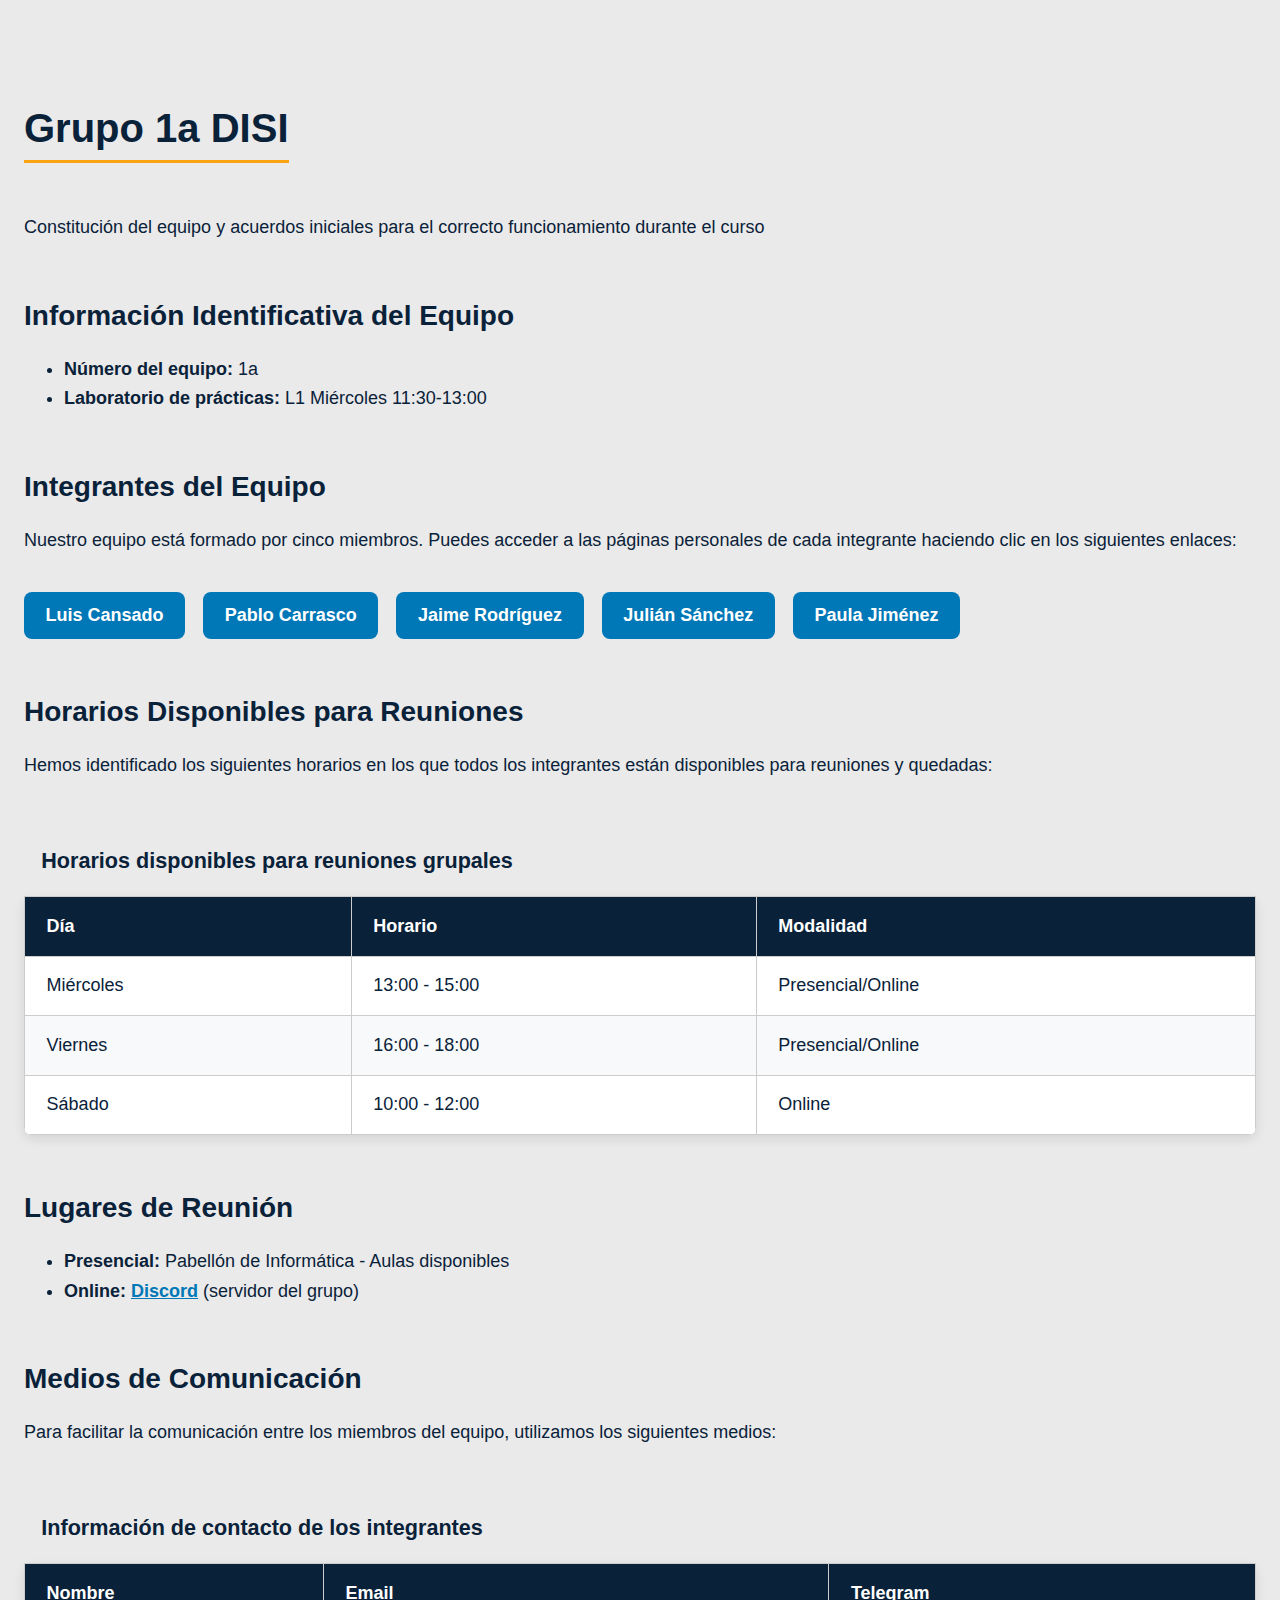
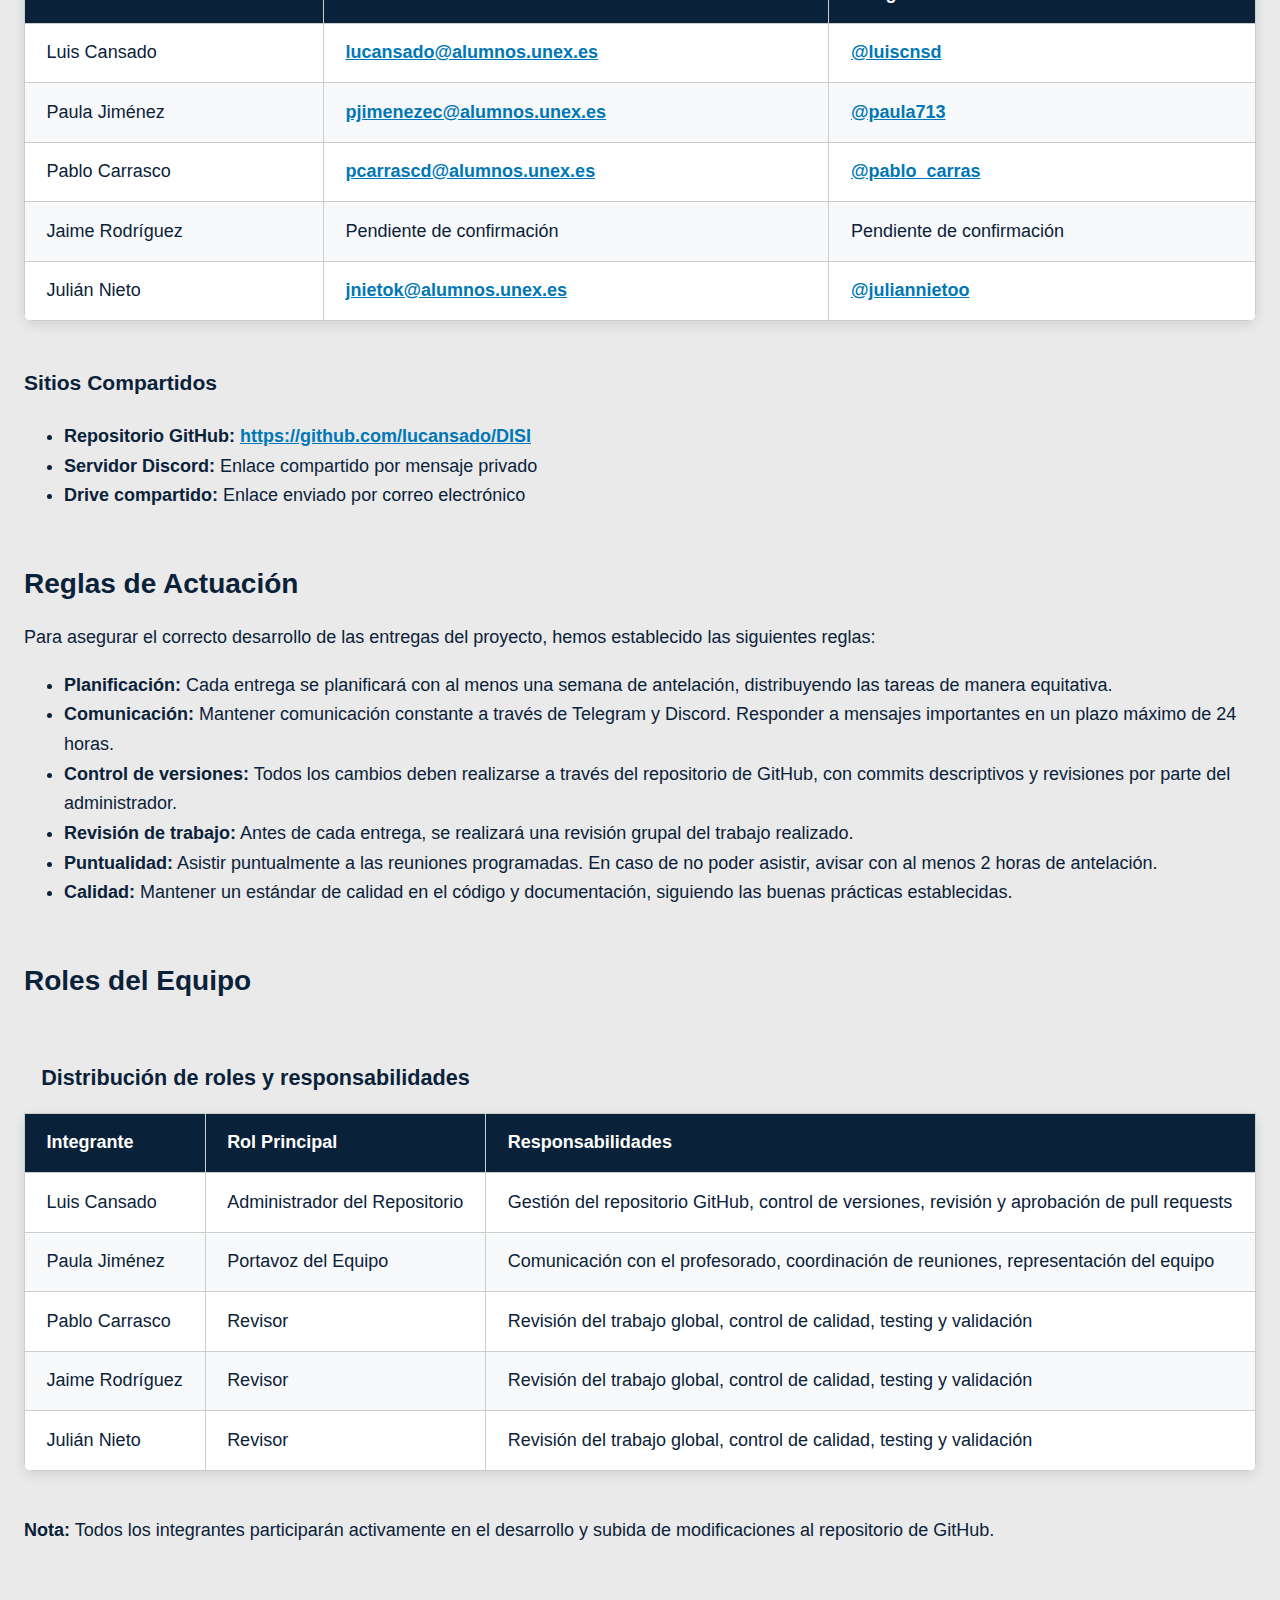
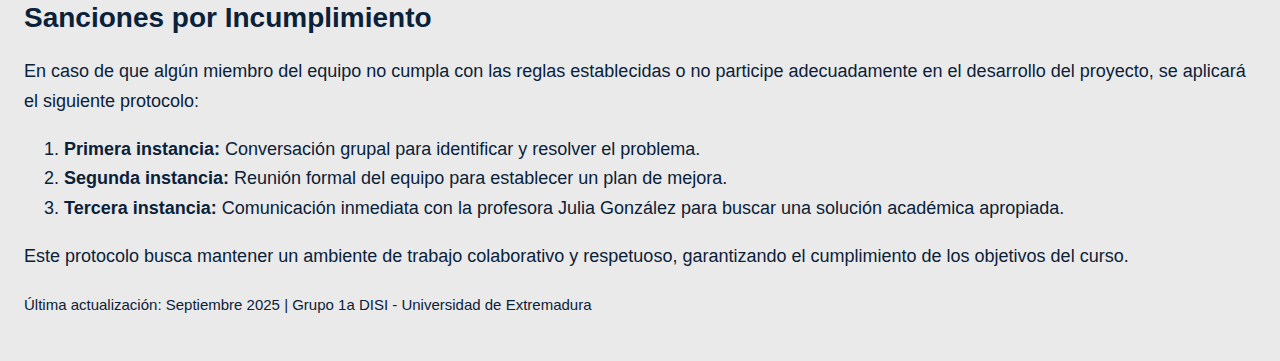
<file: index.html>
<!DOCTYPE html>
<html lang="es">
<head>
  <meta charset="UTF-8">
  <title>Grupo 1a DISI - Constitución del Equipo</title>
  <link rel="stylesheet" href="style.css">
</head>
<body>
  <header>
    <h1>Grupo 1a DISI</h1>
    <p>Constitución del equipo y acuerdos iniciales para el correcto funcionamiento durante el curso</p>
  </header>

  <main>
    <section>
      <h2>Información Identificativa del Equipo</h2>
      <ul>
        <li><strong>Número del equipo:</strong> 1a</li>
        <li><strong>Laboratorio de prácticas:</strong> L1 Miércoles 11:30-13:00</li>
      </ul>
    </section>

    <section>
      <h2>Integrantes del Equipo</h2>
      <p>Nuestro equipo está formado por cinco miembros. Puedes acceder a las páginas personales de cada integrante haciendo clic en los siguientes enlaces:</p>
      <nav aria-label="Enlaces a páginas de integrantes">
        <ul>
          <li><a href="luis.html" class="luis">Luis Cansado</a></li>
          <li><a href="pablo.html" class="pablo">Pablo Carrasco</a></li>
          <li><a href="jaime.html" class="jaime">Jaime Rodríguez</a></li>
          <li><a href="julian.html" class="julian">Julián Sánchez</a></li>
          <li><a href="paula.html" class="paula">Paula Jiménez</a></li>
        </ul>
      </nav>
    </section>

    <section>
      <h2>Horarios Disponibles para Reuniones</h2>
      <p>Hemos identificado los siguientes horarios en los que todos los integrantes están disponibles para reuniones y quedadas:</p>
      <table>
        <caption>Horarios disponibles para reuniones grupales</caption>
        <thead>
          <tr>
            <th scope="col">Día</th>
            <th scope="col">Horario</th>
            <th scope="col">Modalidad</th>
          </tr>
        </thead>
        <tbody>
          <tr>
            <td>Miércoles</td>
            <td>13:00 - 15:00</td>
            <td>Presencial/Online</td>
          </tr>
          <tr>
            <td>Viernes</td>
            <td>16:00 - 18:00</td>
            <td>Presencial/Online</td>
          </tr>
          <tr>
            <td>Sábado</td>
            <td>10:00 - 12:00</td>
            <td>Online</td>
          </tr>
        </tbody>
      </table>
    </section>

    <section>
      <h2>Lugares de Reunión</h2>
      <ul>
        <li><strong>Presencial:</strong> Pabellón de Informática - Aulas disponibles</li>
        <li><strong>Online:</strong> <a href="https://discord.com" target="_blank" rel="noopener noreferrer">Discord</a> (servidor del grupo)</li>
      </ul>
    </section>

    <section>
      <h2>Medios de Comunicación</h2>
      <p>Para facilitar la comunicación entre los miembros del equipo, utilizamos los siguientes medios:</p>
      <table>
        <caption>Información de contacto de los integrantes</caption>
        <thead>
          <tr>
            <th scope="col">Nombre</th>
            <th scope="col">Email</th>
            <th scope="col">Telegram</th>
          </tr>
        </thead>
        <tbody>
          <tr>
            <td>Luis Cansado</td>
            <td><a href="mailto:lucansado@alumnos.unex.es">lucansado@alumnos.unex.es</a></td>
            <td><a href="https://t.me/luiscnsd" target="_blank" rel="noopener noreferrer">@luiscnsd</a></td>
          </tr>
          <tr>
            <td>Paula Jiménez</td>
            <td><a href="mailto:pjimenezec@alumnos.unex.es">pjimenezec@alumnos.unex.es</a></td>
            <td><a href="https://t.me/paula713" target="_blank" rel="noopener noreferrer">@paula713</a></td>
          </tr>
          <tr>
            <td>Pablo Carrasco</td>
            <td><a href="mailto:pcarrascd@alumnos.unex.es">pcarrascd@alumnos.unex.es</a></td>
            <td><a href="https://t.me/pablo_carras" target="_blank" rel="noopener noreferrer">@pablo_carras</a></td>
          </tr>
          <tr>
            <td>Jaime Rodríguez</td>
            <td>Pendiente de confirmación</td>
            <td>Pendiente de confirmación</td>
          </tr>
          <tr>
            <td>Julián Nieto</td>
            <td><a href="mailto:jnietok@alumnos.unex.es">jnietok@alumnos.unex.es</a></td>
            <td><a href="https://t.me/juliannietoo" target="_blank" rel="noopener noreferrer">@juliannietoo</a></td>
          </tr>
        </tbody>
      </table>
      
      <h3>Sitios Compartidos</h3>
      <ul>
        <li><strong>Repositorio GitHub:</strong> <a href="https://github.com/lucansado/DISI" target="_blank" rel="noopener noreferrer">https://github.com/lucansado/DISI</a></li>
        <li><strong>Servidor Discord:</strong> Enlace compartido por mensaje privado</li>
        <li><strong>Drive compartido:</strong> Enlace enviado por correo electrónico</li>
      </ul>
    </section>

    <section>
      <h2>Reglas de Actuación</h2>
      <p>Para asegurar el correcto desarrollo de las entregas del proyecto, hemos establecido las siguientes reglas:</p>
      <ul>
        <li><strong>Planificación:</strong> Cada entrega se planificará con al menos una semana de antelación, distribuyendo las tareas de manera equitativa.</li>
        <li><strong>Comunicación:</strong> Mantener comunicación constante a través de Telegram y Discord. Responder a mensajes importantes en un plazo máximo de 24 horas.</li>
        <li><strong>Control de versiones:</strong> Todos los cambios deben realizarse a través del repositorio de GitHub, con commits descriptivos y revisiones por parte del administrador.</li>
        <li><strong>Revisión de trabajo:</strong> Antes de cada entrega, se realizará una revisión grupal del trabajo realizado.</li>
        <li><strong>Puntualidad:</strong> Asistir puntualmente a las reuniones programadas. En caso de no poder asistir, avisar con al menos 2 horas de antelación.</li>
        <li><strong>Calidad:</strong> Mantener un estándar de calidad en el código y documentación, siguiendo las buenas prácticas establecidas.</li>
      </ul>
    </section>

    <section>
      <h2>Roles del Equipo</h2>
      <table>
        <caption>Distribución de roles y responsabilidades</caption>
        <thead>
          <tr>
            <th scope="col">Integrante</th>
            <th scope="col">Rol Principal</th>
            <th scope="col">Responsabilidades</th>
          </tr>
        </thead>
        <tbody>
          <tr>
            <td>Luis Cansado</td>
            <td>Administrador del Repositorio</td>
            <td>Gestión del repositorio GitHub, control de versiones, revisión y aprobación de pull requests</td>
          </tr>
          <tr>
            <td>Paula Jiménez</td>
            <td>Portavoz del Equipo</td>
            <td>Comunicación con el profesorado, coordinación de reuniones, representación del equipo</td>
          </tr>
          <tr>
            <td>Pablo Carrasco</td>
            <td>Revisor</td>
            <td>Revisión del trabajo global, control de calidad, testing y validación</td>
          </tr>
          <tr>
            <td>Jaime Rodríguez</td>
            <td>Revisor</td>
            <td>Revisión del trabajo global, control de calidad, testing y validación</td>
          </tr>
          <tr>
            <td>Julián Nieto</td>
            <td>Revisor</td>
            <td>Revisión del trabajo global, control de calidad, testing y validación</td>
          </tr>
        </tbody>
      </table>
      <p><strong>Nota:</strong> Todos los integrantes participarán activamente en el desarrollo y subida de modificaciones al repositorio de GitHub.</p>
    </section>

    <section>
      <h2>Sanciones por Incumplimiento</h2>
      <p>En caso de que algún miembro del equipo no cumpla con las reglas establecidas o no participe adecuadamente en el desarrollo del proyecto, se aplicará el siguiente protocolo:</p>
      <ol>
        <li><strong>Primera instancia:</strong> Conversación grupal para identificar y resolver el problema.</li>
        <li><strong>Segunda instancia:</strong> Reunión formal del equipo para establecer un plan de mejora.</li>
        <li><strong>Tercera instancia:</strong> Comunicación inmediata con la profesora Julia González para buscar una solución académica apropiada.</li>
      </ol>
      <p>Este protocolo busca mantener un ambiente de trabajo colaborativo y respetuoso, garantizando el cumplimiento de los objetivos del curso.</p>
    </section>
  </main>

  <footer>
    <p><small>Última actualización: Septiembre 2025 | Grupo 1a DISI - Universidad de Extremadura</small></p>
  </footer>
</body>
</html>
</file>
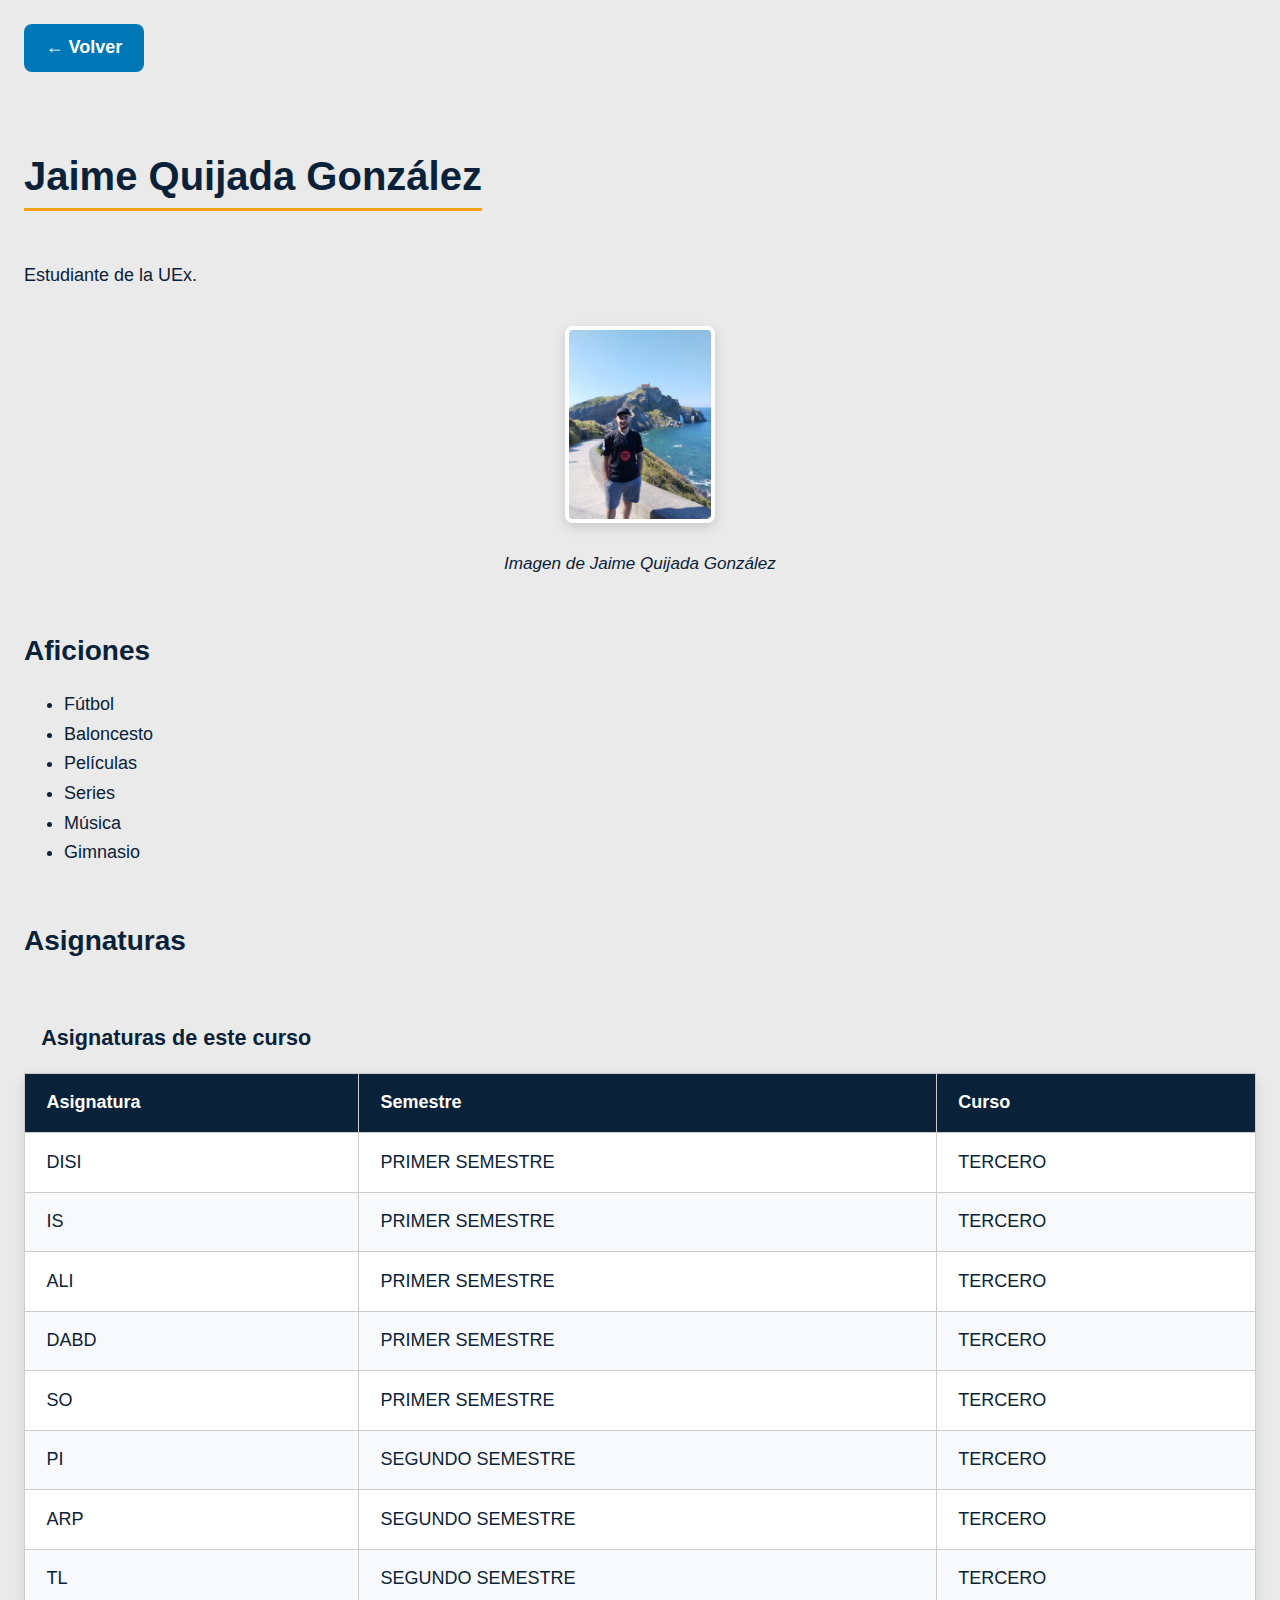
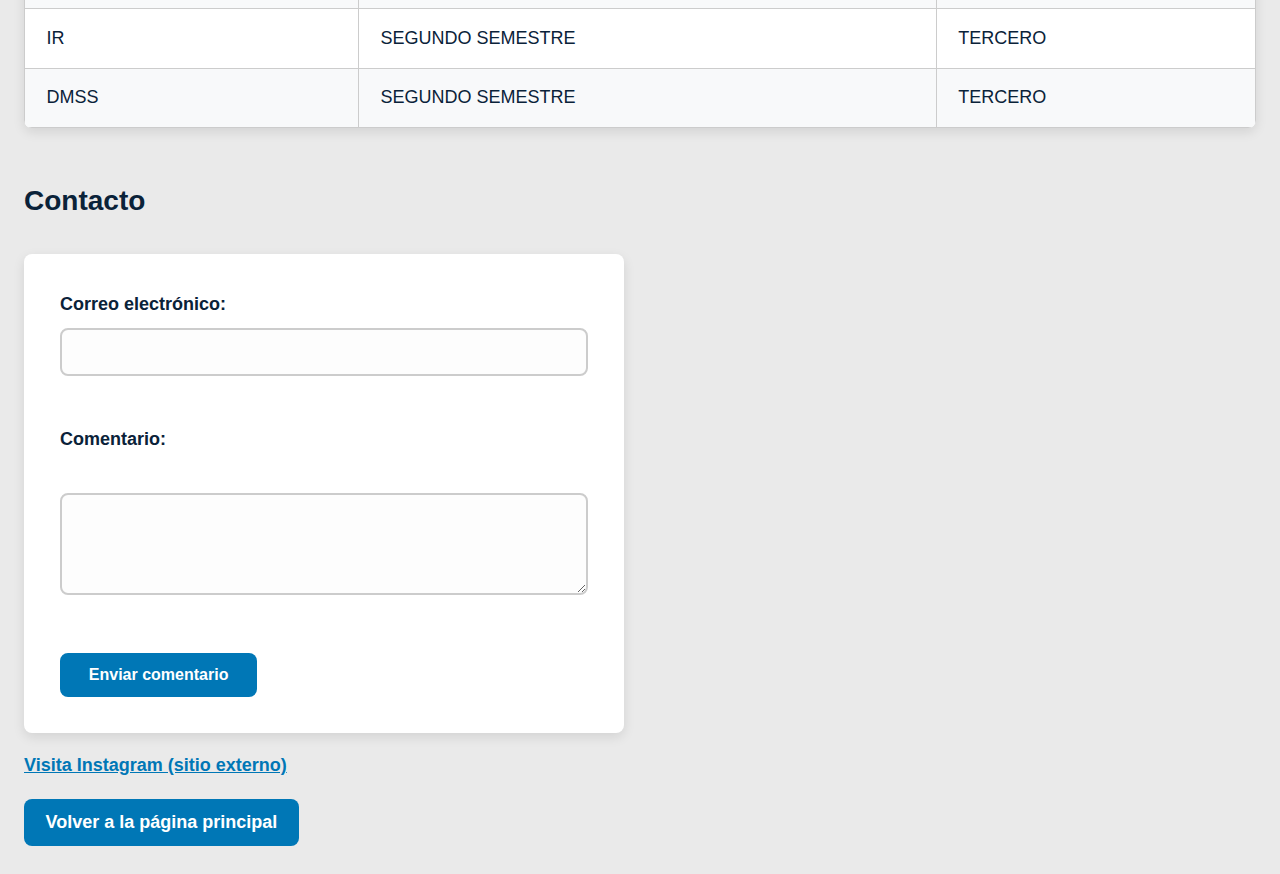
<file: jaime.html>
<!DOCTYPE html>
<html lang="es">
<head>
  <meta charset="UTF-8">
  <title>Jaime Quijada González</title>
  <link rel="stylesheet" href="style.css">
</head>
<body>
  <nav class="back-nav" aria-label="Navegación de retorno">
    <a href="index.html" class="back-button" aria-label="Volver a la página principal">← Volver</a>
  </nav>
  <header>
    <h1>Jaime Quijada González</h1>
  </header>
  <p>Estudiante de la UEx.</p>
  <figure>
  <img src="img/jaime.jpg" alt="Foto de Jaime Quijada González" width="150" height="150">
  <figcaption>Imagen de Jaime Quijada González</figcaption>
  </figure>
  <section>
    <h2>Aficiones</h2>
    <ul>
      <li>Fútbol</li>
      <li>Baloncesto</li>
      <li>Películas</li>
      <li>Series</li>
      <li>Música</li>
      <li>Gimnasio</li>
    </ul>
  </section>
  <section>
    <h2>Asignaturas</h2>
    <table>
  <caption>Asignaturas de este curso</caption>
      <thead>
        <tr>
          <th scope="col">Asignatura</th>
          <th scope="col">Semestre</th>
          <th scope="col">Curso</th>
        </tr>
      </thead>
      <tbody>
        <tr><td>DISI</td><td>PRIMER SEMESTRE</td><td>TERCERO</td></tr>
        <tr><td>IS</td><td>PRIMER SEMESTRE</td><td>TERCERO</td></tr>
        <tr><td>ALI</td><td>PRIMER SEMESTRE</td><td>TERCERO</td></tr>
        <tr><td>DABD</td><td>PRIMER SEMESTRE</td><td>TERCERO</td></tr>
        <tr><td>SO</td><td>PRIMER SEMESTRE</td><td>TERCERO</td></tr>
        <tr><td>PI</td><td>SEGUNDO SEMESTRE</td><td>TERCERO</td></tr>
        <tr><td>ARP</td><td>SEGUNDO SEMESTRE</td><td>TERCERO</td></tr>
        <tr><td>TL</td><td>SEGUNDO SEMESTRE</td><td>TERCERO</td></tr>
        <tr><td>IR</td><td>SEGUNDO SEMESTRE</td><td>TERCERO</td></tr>
        <tr><td>DMSS</td><td>SEGUNDO SEMESTRE</td><td>TERCERO</td></tr>
      </tbody>
    </table>
  </section>
  <section>
    <h2>Contacto</h2>
    <form action="#" method="post" aria-label="Formulario de contacto">
      <label for="correo">Correo electrónico:</label>
      <input type="email" id="correo" name="correo" required aria-required="true"><br><br>

      <label for="comentario">Comentario:</label><br>
      <textarea id="comentario" name="comentario" rows="4" cols="50" aria-required="true" required></textarea><br><br>

      <button type="submit">Enviar comentario</button>
    </form>
  </section>
  <p>
    <a href="https://www.instagram.com/jaiimeeqg/">Visita Instagram (sitio externo)</a>
  </p>
  <nav aria-label="Volver a principal">
    <a href="index.html">Volver a la página principal</a>
  </nav>
</body>
</html>
</file>
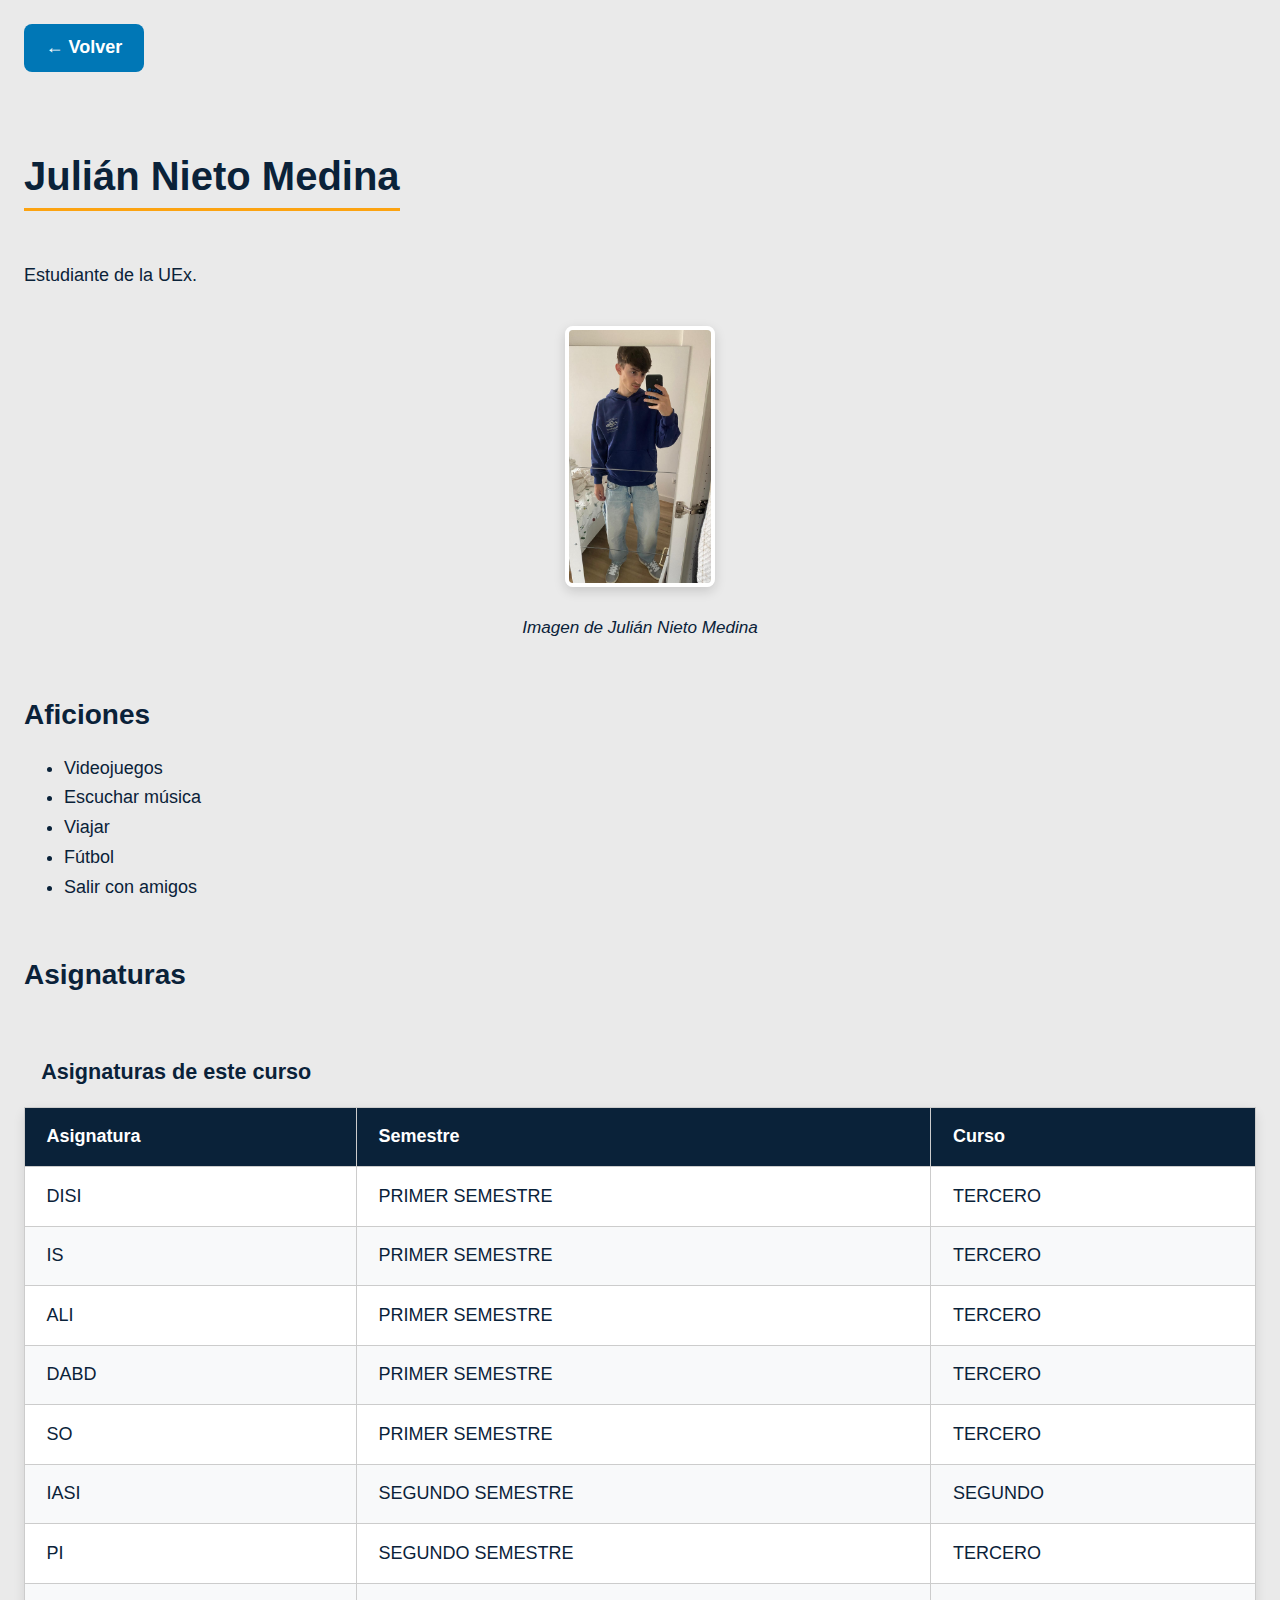
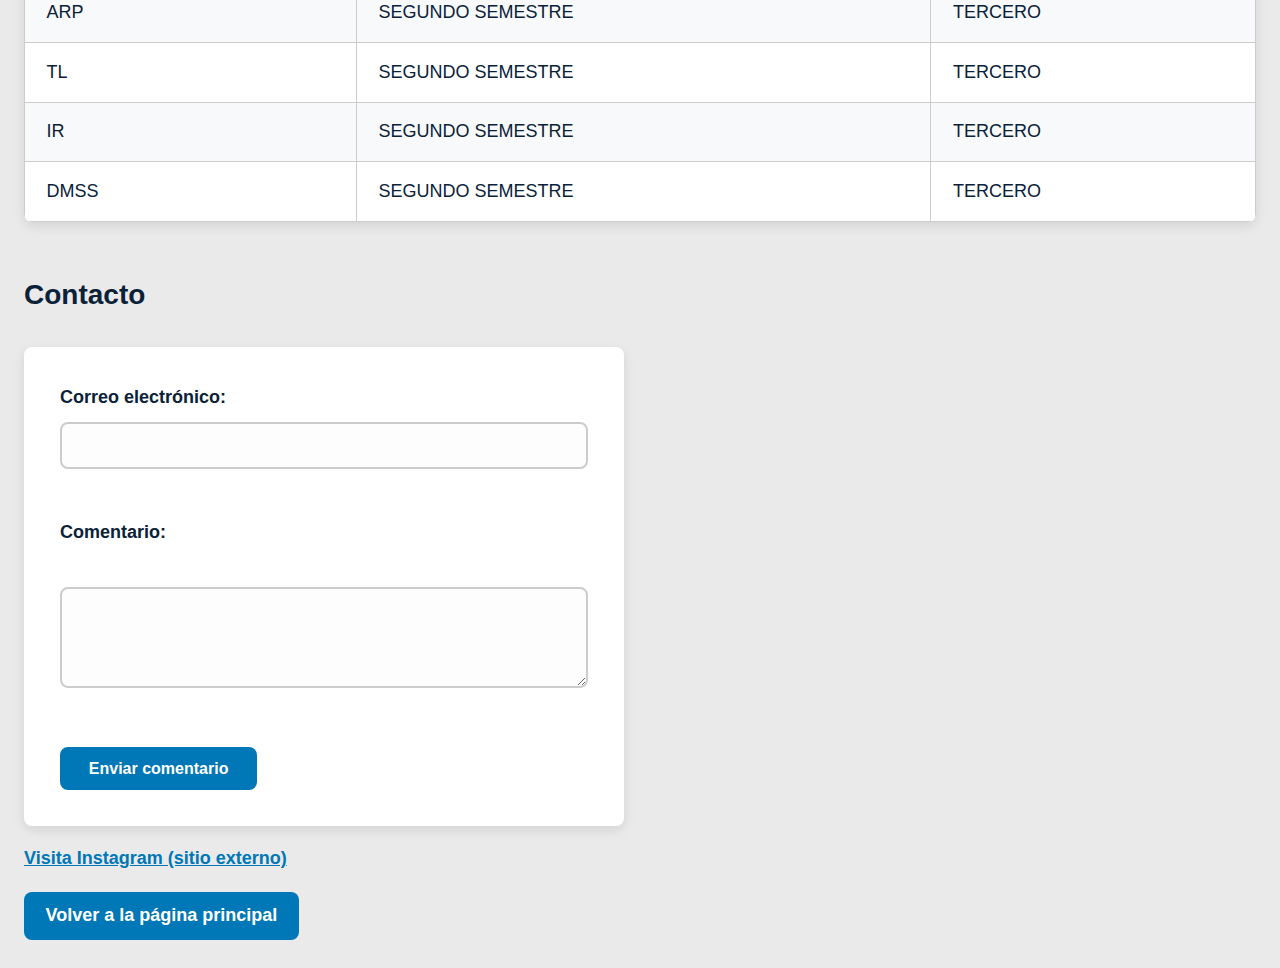
<file: julian.html>
<!DOCTYPE html>
<html lang="es">
<head>
  <meta charset="UTF-8">
  <title>Julián Nieto Medina</title>
  <link rel="stylesheet" href="style.css">
</head>
<body>
  <nav class="back-nav" aria-label="Navegación de retorno">
    <a href="index.html" class="back-button" aria-label="Volver a la página principal">← Volver</a>
  </nav>
  <header>
    <h1>Julián Nieto Medina</h1>
  </header>
  <p>Estudiante de la UEx.</p>
  <figure>
  <img src="img/julian.jpg" alt="Foto de Julián Nieto Medina" title = "Julián Nieto Medina" width="150" height="150">
  <figcaption>Imagen de Julián Nieto Medina</figcaption>
  </figure>
  <section>
    <h2>Aficiones</h2>
    <ul>
      <li>Videojuegos</li>
      <li>Escuchar música</li>
      <li>Viajar</li>
      <li>Fútbol</li>
      <li>Salir con amigos</li>
    </ul>
  </section>
  <section>
    <h2>Asignaturas</h2>
    <table>
      <caption>Asignaturas de este curso</caption>
      <thead>
        <tr>
          <th scope="col">Asignatura</th>
          <th scope="col">Semestre</th>
          <th scope="col">Curso</th>
        </tr>
      </thead>
      <tbody>
        <tr><td>DISI</td><td>PRIMER SEMESTRE</td><td>TERCERO</td></tr>
        <tr><td>IS</td><td>PRIMER SEMESTRE</td><td>TERCERO</td></tr>
        <tr><td>ALI</td><td>PRIMER SEMESTRE</td><td>TERCERO</td></tr>
        <tr><td>DABD</td><td>PRIMER SEMESTRE</td><td>TERCERO</td></tr>
        <tr><td>SO</td><td>PRIMER SEMESTRE</td><td>TERCERO</td></tr>
        <tr><td>IASI</td><td>SEGUNDO SEMESTRE</td><td>SEGUNDO</td></tr>
        <tr><td>PI</td><td>SEGUNDO SEMESTRE</td><td>TERCERO</td></tr>
        <tr><td>ARP</td><td>SEGUNDO SEMESTRE</td><td>TERCERO</td></tr>
        <tr><td>TL</td><td>SEGUNDO SEMESTRE</td><td>TERCERO</td></tr>
        <tr><td>IR</td><td>SEGUNDO SEMESTRE</td><td>TERCERO</td></tr>
        <tr><td>DMSS</td><td>SEGUNDO SEMESTRE</td><td>TERCERO</td></tr>

      </tbody>
    </table>
  </section>
  <section>
    <h2>Contacto</h2>
    <form action="#" method="post" aria-label="Formulario de contacto">
      <label for="correo">Correo electrónico:</label>
      <input type="email" id="correo" name="correo" required aria-required="true"><br><br>

      <label for="comentario">Comentario:</label><br>
      <textarea id="comentario" name="comentario" rows="4" cols="50" aria-required="true" required></textarea><br><br>

      <button type="submit">Enviar comentario</button>
    </form>
  </section>
  <p>
    <a href="https://www.instagram.com/juliaannietoo_/">Visita Instagram (sitio externo)</a>
  </p>
  <nav aria-label="Volver a principal">
    <a href="index.html">Volver a la página principal</a>
  </nav>
</body>
</html>
</file>
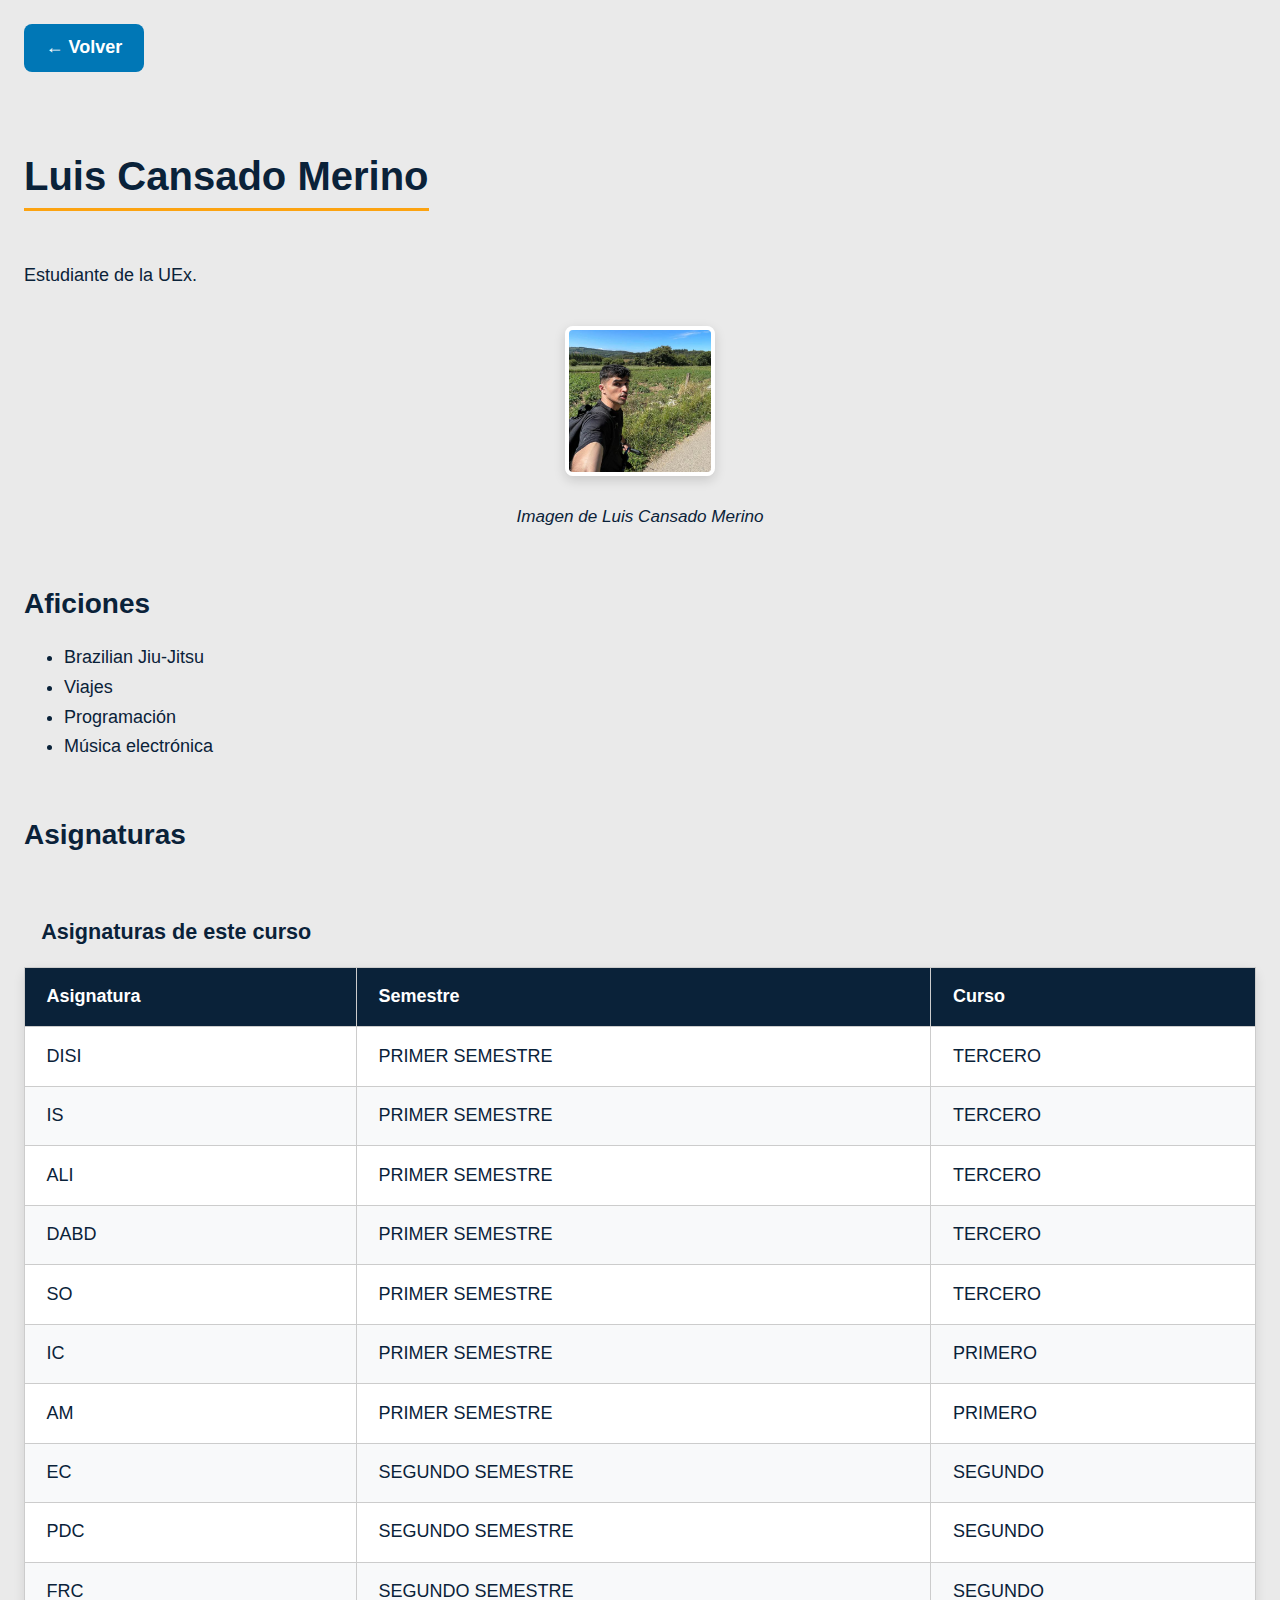
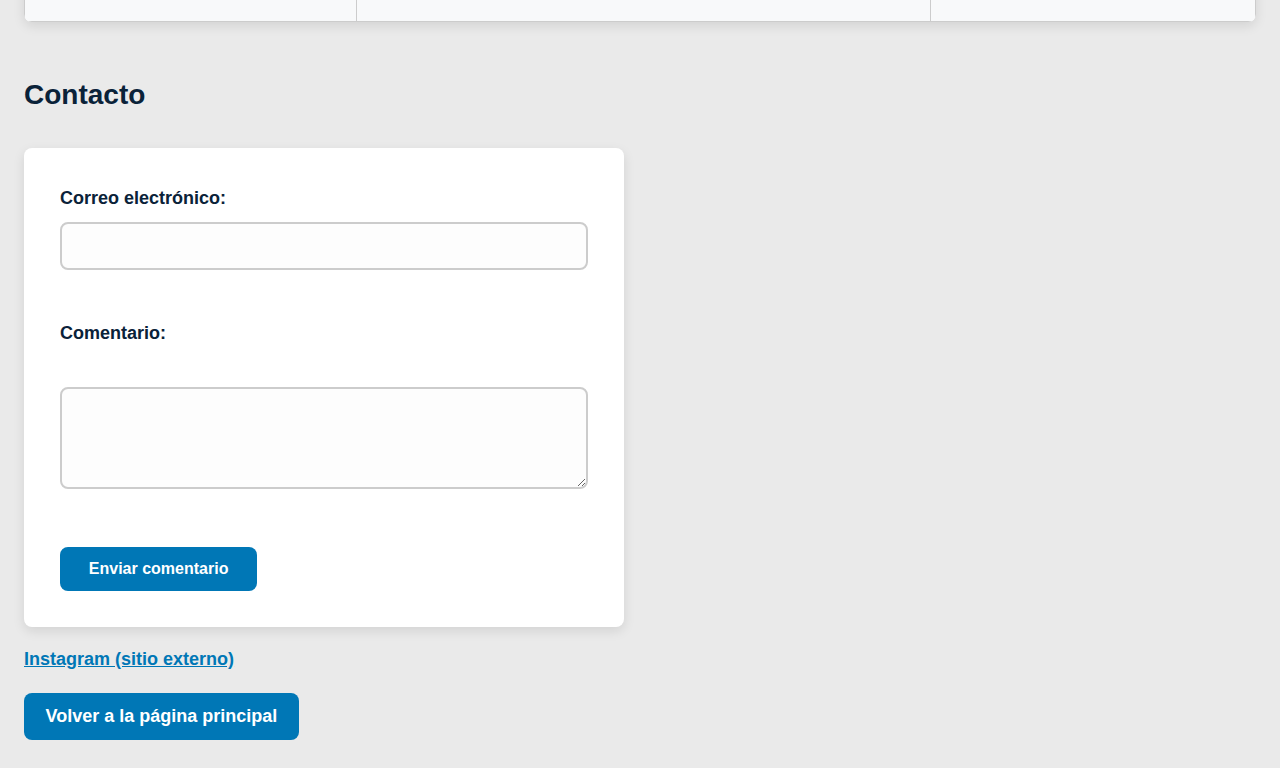
<file: luis.html>
<!DOCTYPE html>
<html lang="es">
<head>
  <meta charset="UTF-8">
  <title>Luis Cansado Merino</title>
  <link rel="stylesheet" href="style.css">
</head>
<body>
  <nav class="back-nav" aria-label="Navegación de retorno">
    <a href="index.html" class="back-button" aria-label="Volver a la página principal">← Volver</a>
  </nav>
  <header>
    <h1>Luis Cansado Merino</h1>
  </header>
  <p>Estudiante de la UEx.</p>
  <figure>
    <img src="img/luis.jpg" alt="Foto de Luis Cansado Merino" title="Luis Cansado Merino" width="150" height="150">
    <figcaption>Imagen de Luis Cansado Merino</figcaption>
  </figure>
  <section>
    <h2>Aficiones</h2>
    <ul>
      <li>Brazilian Jiu-Jitsu</li>
      <li>Viajes</li>
      <li>Programación</li>
      <li>Música electrónica</li>
    </ul>
  </section>
  <section>
    <h2>Asignaturas</h2>
    <table>
      <caption>Asignaturas de este curso</caption>
      <thead>
        <tr>
          <th scope="col">Asignatura</th>
          <th scope="col">Semestre</th>
          <th scope="col">Curso</th>
        </tr>
      </thead>
      <tbody>
        <tr><td>DISI</td><td>PRIMER SEMESTRE</td><td>TERCERO</td></tr>
        <tr><td>IS</td><td>PRIMER SEMESTRE</td><td>TERCERO</td></tr>
        <tr><td>ALI</td><td>PRIMER SEMESTRE</td><td>TERCERO</td></tr>
        <tr><td>DABD</td><td>PRIMER SEMESTRE</td><td>TERCERO</td></tr>
        <tr><td>SO</td><td>PRIMER SEMESTRE</td><td>TERCERO</td></tr>
        <tr><td>IC</td><td>PRIMER SEMESTRE</td><td>PRIMERO</td></tr>
        <tr><td>AM</td><td>PRIMER SEMESTRE</td><td>PRIMERO</td></tr>
        <tr><td>EC</td><td>SEGUNDO SEMESTRE</td><td>SEGUNDO</td></tr>
        <tr><td>PDC</td><td>SEGUNDO SEMESTRE</td><td>SEGUNDO</td></tr>
        <tr><td>FRC</td><td>SEGUNDO SEMESTRE</td><td>SEGUNDO</td></tr>
      </tbody>
    </table>
  </section>
  <section>
    <h2>Contacto</h2>
    <form action="#" method="post" aria-label="Formulario de contacto">
      <label for="correo">Correo electrónico:</label>
      <input type="email" id="correo" name="correo" required aria-required="true"><br><br>

      <label for="comentario">Comentario:</label><br>
      <textarea id="comentario" name="comentario" rows="4" cols="50" aria-required="true" required></textarea><br><br>

      <button type="submit">Enviar comentario</button>
    </form>
  </section>
  <p>
    <a href="https://www.instagram.com/luiscnsd_/">Instagram (sitio externo)</a>
  </p>
  <nav aria-label="Volver a principal">
    <a href="index.html">Volver a la página principal</a>
  </nav>
</body>
</html>
</file>
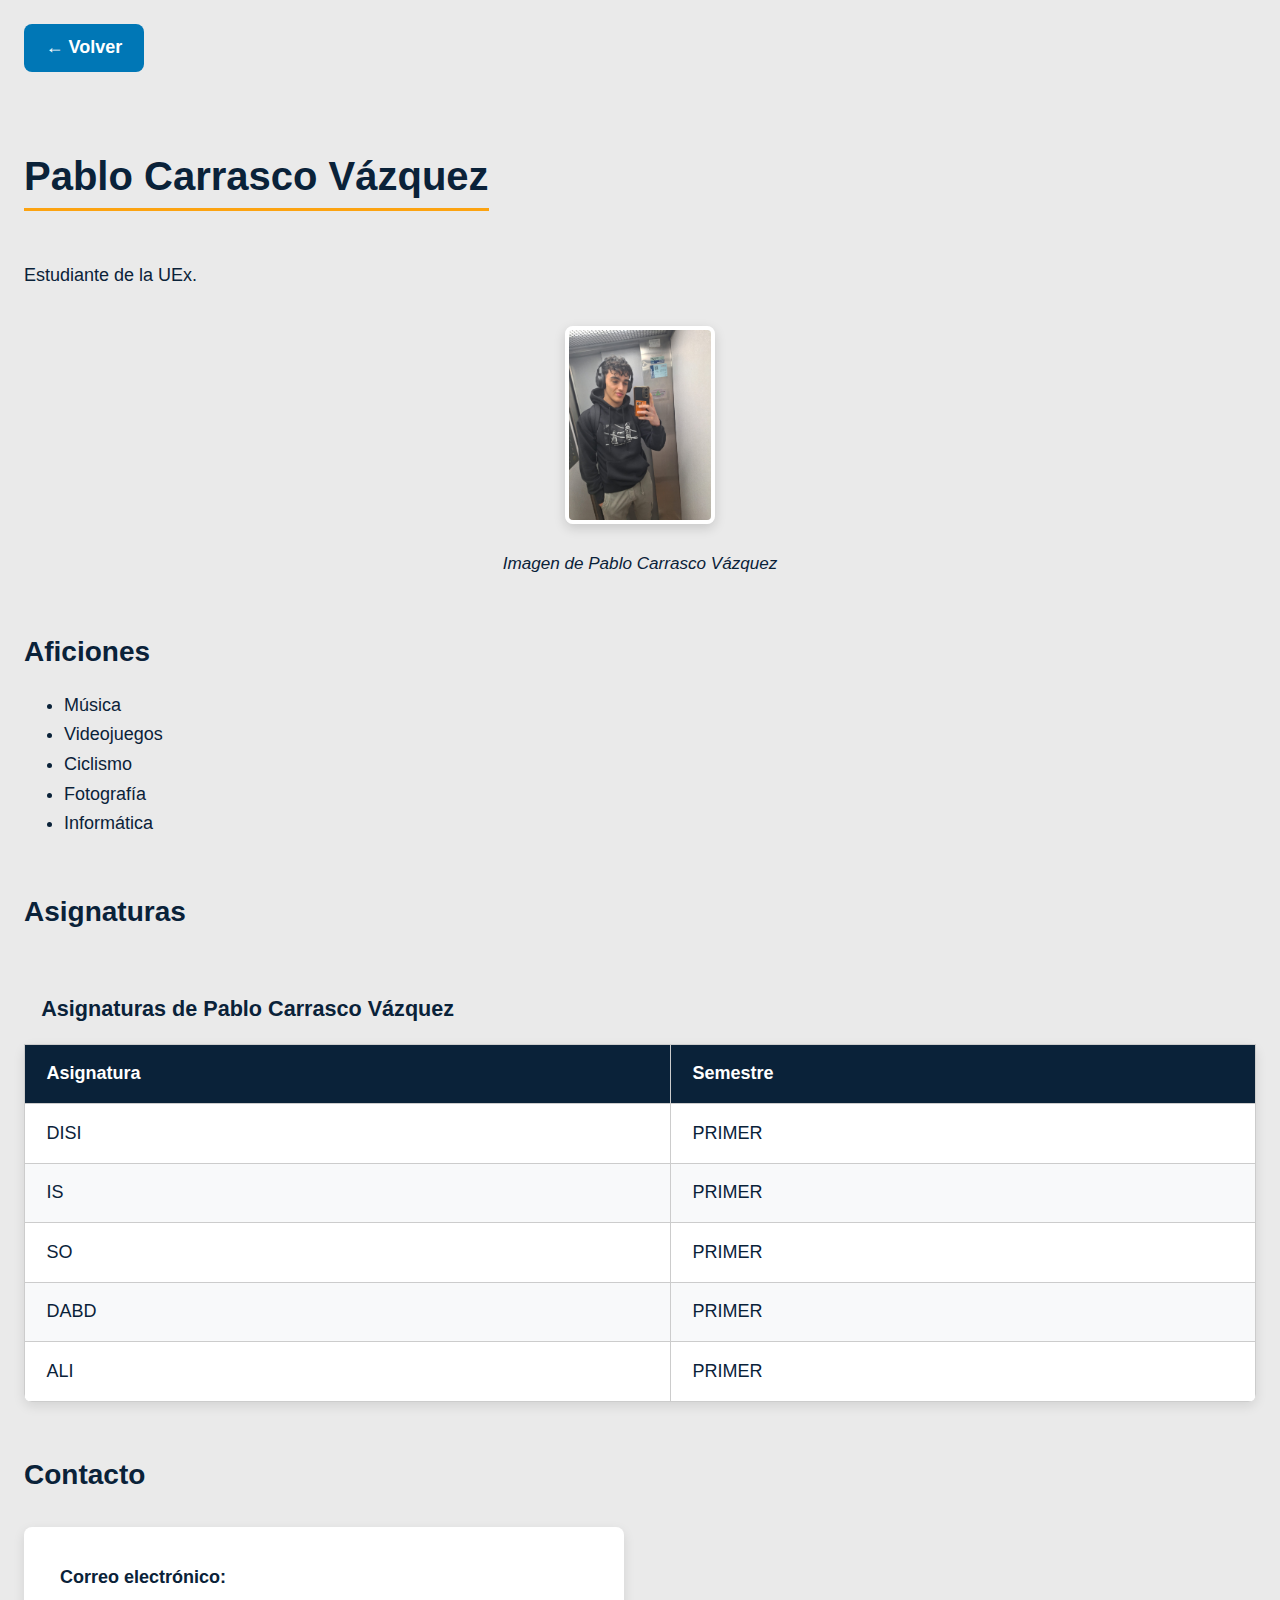
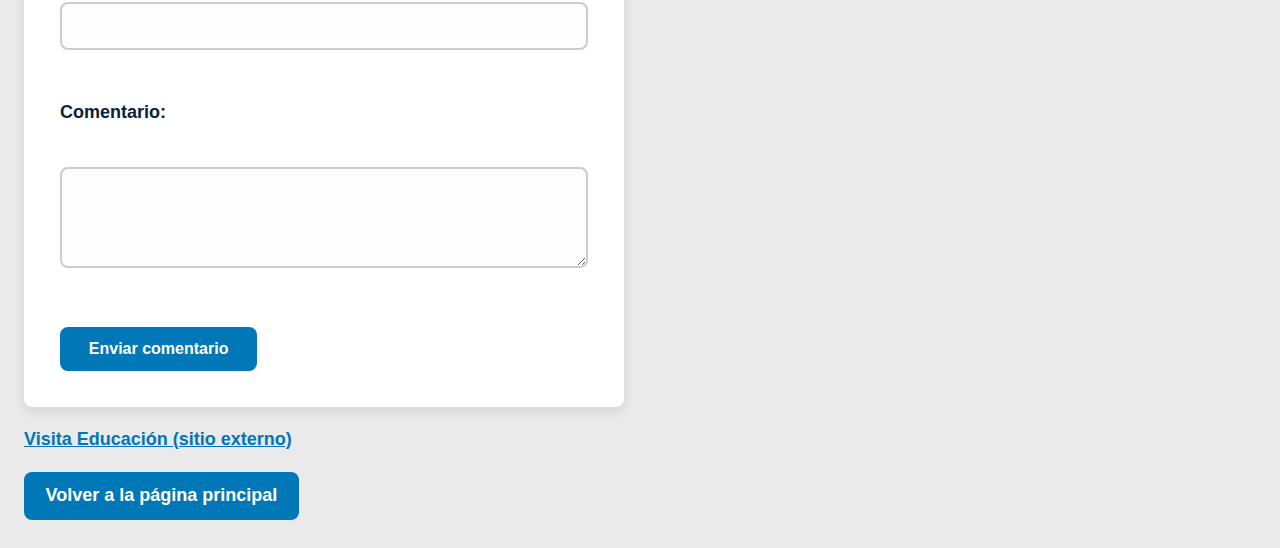
<file: pablo.html>
<!DOCTYPE html>
<html lang="es">
<head>
  <meta charset="UTF-8">
  <title>Pablo Carrasco Vázquez</title>
  <link rel="stylesheet" href="style.css">
</head>
<body>
  <nav class="back-nav" aria-label="Navegación de retorno">
    <a href="index.html" class="back-button" aria-label="Volver a la página principal">← Volver</a>
  </nav>
  <header>
    <h1>Pablo Carrasco Vázquez</h1>
  </header>
  <p>Estudiante de la UEx.</p>
  <figure>
    <img src="img/pablo.jpg" alt="Foto de Pablo Carrasco Vázquez" width="150" height="150">
    <figcaption>Imagen de Pablo Carrasco Vázquez</figcaption>
  </figure>
  <section>
    <h2>Aficiones</h2>
    <ul>
      <li>Música</li>
      <li>Videojuegos</li>
      <li>Ciclismo</li>
      <li>Fotografía</li>
      <li>Informática</li>
    </ul>
  </section>
  <section>
    <h2>Asignaturas</h2>
    <table>
      <caption>Asignaturas de Pablo Carrasco Vázquez</caption>
      <thead>
        <tr>
          <th scope="col">Asignatura</th>
          <th scope="col">Semestre</th>
        </tr>
      </thead>
      <tbody>
        <tr><td>DISI</td><td>PRIMER</td></tr>
        <tr><td>IS</td><td>PRIMER</td></tr>
        <tr><td>SO</td><td>PRIMER</td></tr>
        <tr><td>DABD</td><td>PRIMER</td></tr>
        <tr><td>ALI</td><td>PRIMER</td></tr>
      </tbody>
    </table>
  </section>
  <section>
    <h2>Contacto</h2>
    <form action="#" method="post" aria-label="Formulario de contacto">
      <label for="correo">Correo electrónico:</label>
      <input type="email" id="correo" name="correo" required aria-required="true"><br><br>

      <label for="comentario">Comentario:</label><br>
      <textarea id="comentario" name="comentario" rows="4" cols="50" aria-required="true" required></textarea><br><br>

      <button type="submit">Enviar comentario</button>
    </form>
  </section>
  <p>
    <a href="https://www.educacion.gob.es/">Visita Educación (sitio externo)</a>
  </p>
  <nav aria-label="Volver a principal">
    <a href="index.html">Volver a la página principal</a>
  </nav>
</body>
</html>
</file>
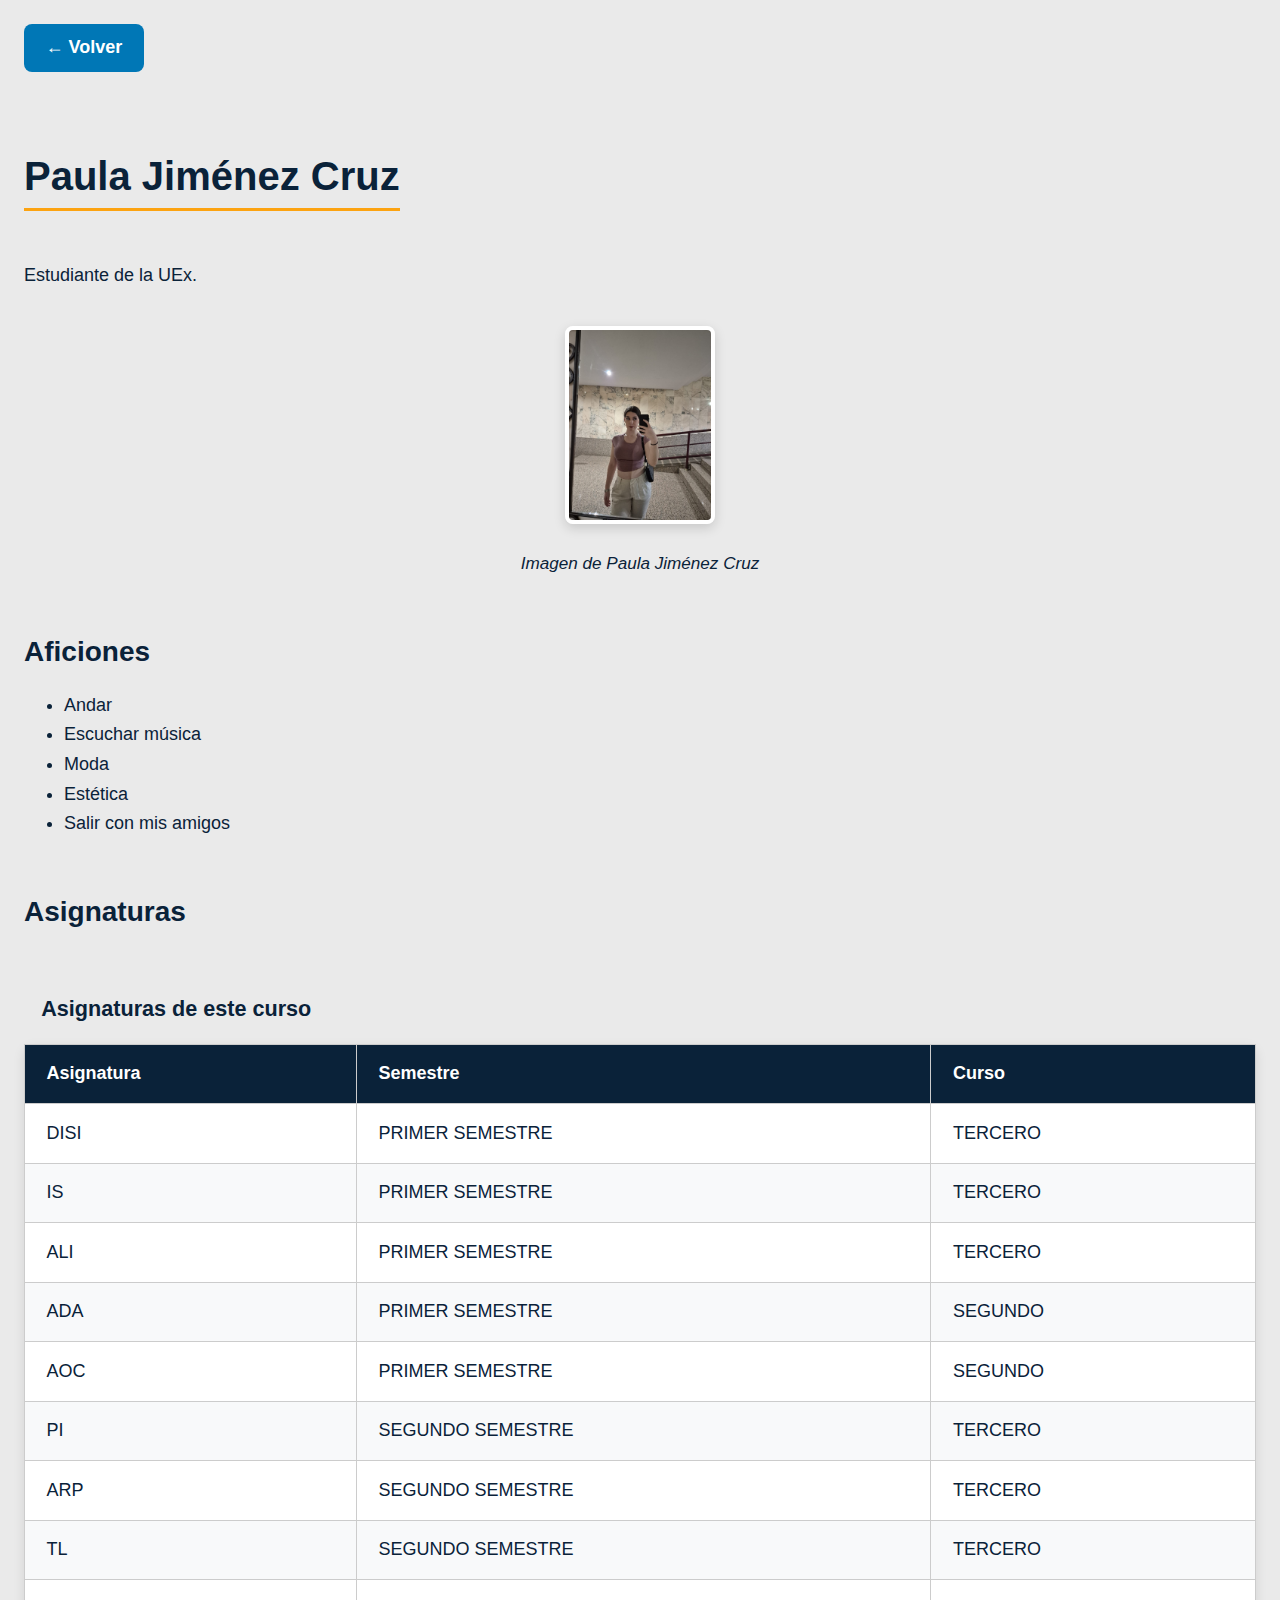
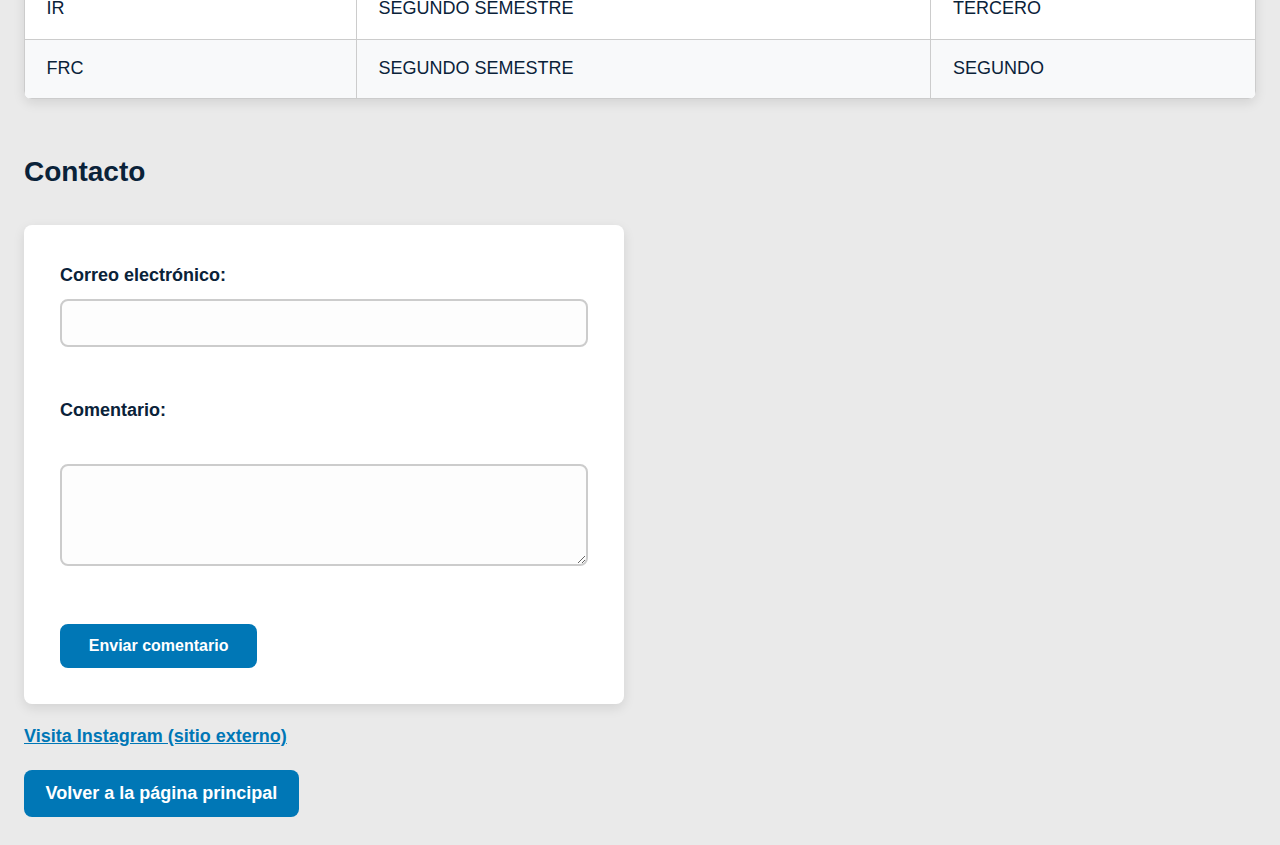
<file: paula.html>
<!DOCTYPE html>
<html lang="es">
<head>
  <meta charset="UTF-8">
  <title>Paula Jiménez Cruz</title>
  <link rel="stylesheet" href="style.css">
</head>
<body>
  <nav class="back-nav" aria-label="Navegación de retorno">
    <a href="index.html" class="back-button" aria-label="Volver a la página principal">← Volver</a>
  </nav>
  <header>
    <h1>Paula Jiménez Cruz</h1>
  </header>
  <p>Estudiante de la UEx.</p>
  <figure>
  <img src="img/paula.jpg" alt="Foto de Paula Jiménez Cruz" title = "Paula Jiménez Cruz" width="150" height="150">
  <figcaption>Imagen de Paula Jiménez Cruz</figcaption>
  </figure>
  <section>
    <h2>Aficiones</h2>
    <ul>
      <li>Andar</li>
      <li>Escuchar música</li>
      <li>Moda</li>
      <li>Estética</li>
      <li>Salir con mis amigos</li>
    </ul>
  </section>
  <section>
    <h2>Asignaturas</h2>
    <table>
      <caption>Asignaturas de este curso</caption>
      <thead>
        <tr>
          <th scope="col">Asignatura</th>
          <th scope="col">Semestre</th>
          <th scope="col">Curso</th>
        </tr>
      </thead>
      <tbody>
        <tr><td>DISI</td><td>PRIMER SEMESTRE</td><td>TERCERO</td></tr>
        <tr><td>IS</td><td>PRIMER SEMESTRE</td><td>TERCERO</td></tr>
        <tr><td>ALI</td><td>PRIMER SEMESTRE</td><td>TERCERO</td></tr>
        <tr><td>ADA</td><td>PRIMER SEMESTRE</td><td>SEGUNDO</td></tr>
        <tr><td>AOC</td><td>PRIMER SEMESTRE</td><td>SEGUNDO</td></tr>
        <tr><td>PI</td><td>SEGUNDO SEMESTRE</td><td>TERCERO</td></tr>
        <tr><td>ARP</td><td>SEGUNDO SEMESTRE</td><td>TERCERO</td></tr>
        <tr><td>TL</td><td>SEGUNDO SEMESTRE</td><td>TERCERO</td></tr>
        <tr><td>IR</td><td>SEGUNDO SEMESTRE</td><td>TERCERO</td></tr>
        <tr><td>FRC</td><td>SEGUNDO SEMESTRE</td><td>SEGUNDO</td></tr>

      </tbody>
    </table>
  </section>
  <section>
    <h2>Contacto</h2>
    <form action="#" method="post" aria-label="Formulario de contacto">
      <label for="correo">Correo electrónico:</label>
      <input type="email" id="correo" name="correo" required aria-required="true"><br><br>

      <label for="comentario">Comentario:</label><br>
      <textarea id="comentario" name="comentario" rows="4" cols="50" aria-required="true" required></textarea><br><br>

      <button type="submit">Enviar comentario</button>
    </form>
  </section>
  <p>
    <a href="https://www.instagram.com/paulii.jc_07?utm_source=qr&igsh=cXI1ampyaWs1amJr">Visita Instagram (sitio externo)</a>
  </p>
  <nav aria-label="Volver a principal">
    <a href="index.html">Volver a la página principal</a>
  </nav>
</body>
</html>
</file>
<file: style.css>
/*
  Estilo accesible y moderno conforme a WCAG 2.2
  Autor: Grupo 1a DISI
*/

:root {
  /* Paleta de colores moderna y con alto contraste */
  --oxford-blue: #0A2239;    /* Azul oscuro para texto principal */
  --platinum: #EAEAEA;        /* Gris claro para fondos */
  --orange-web: #FCA311;     /* Naranja para acentos y foco */
  --celadon-blue: #0077B6;    /* Azul primario para enlaces y botones */
  --hover-blue: #005A8D;      /* Azul más oscuro para interacciones */
  --white: #FFFFFF;           /* Blanco puro */
  --border-color: #CCCCCC;    /* Color de borde sutil */

  /* Tipografía */
  --font-main: -apple-system, BlinkMacSystemFont, "Segoe UI", Roboto, Helvetica, Arial, sans-serif, "Apple Color Emoji", "Segoe UI Emoji", "Segoe UI Symbol";
  --font-size-base: 1.125rem; /* Equivalente a 18px */
  --line-height-base: 1.65;

  /* Otros */
  --border-radius: 8px;
  --transition-speed: 0.2s ease-in-out;
  --focus-shadow: 0 0 0 3px rgba(252, 163, 17, 0.7); /* Sombra para el foco */
}

html {
  font-size: 100%;
  box-sizing: border-box;
  scroll-behavior: smooth;
}

*,
*:before,
*:after {
  box-sizing: inherit;
}

body {
  background-color: var(--platinum);
  color: var(--oxford-blue);
  font-family: var(--font-main);
  font-size: var(--font-size-base);
  line-height: var(--line-height-base);
  margin: 0;
  padding: 1.5rem;
}

/* --- Encabezados y Tipografía --- */
h1, h2 {
  color: var(--oxford-blue);
  margin-top: 2em;
  margin-bottom: 0.8em;
  font-weight: 700;
  line-height: 1.2;
}

h1 {
  font-size: 2.5rem;
  border-bottom: 3px solid var(--orange-web);
  display: inline-block;
  padding-bottom: 0.2em;
}

h2 {
  font-size: 1.75rem;
}

/* --- Navegación --- */
nav ul {
  list-style: none;
  padding: 0;
  margin: 2em 0;
  display: flex;
  flex-wrap: wrap;
  gap: 1em;
}

nav a {
  display: inline-block;
  color: var(--white);
  background-color: var(--celadon-blue);
  text-decoration: none;
  font-weight: 600;
  padding: 0.5em 1.2em;
  border-radius: var(--border-radius);
  transition: transform var(--transition-speed), background-color var(--transition-speed), box-shadow var(--transition-speed);
}

nav a:hover {
  background-color: var(--hover-blue);
  transform: translateY(-2px);
  box-shadow: 0 4px 8px rgba(0, 0, 0, 0.2);
}
/* Keep the link text color consistent (names should stay white) */
nav a:hover, nav a:focus, nav a:focus-visible {
  color: var(--white);
}

/* --- Figuras e Imágenes --- */
figure {
  margin: 2em 0;
  text-align: center;
}

img {
  max-width: 100%;
  height: auto;
  border-radius: var(--border-radius);
  border: 4px solid var(--white);
  box-shadow: 0 4px 12px rgba(0, 0, 0, 0.15);
}

figcaption {
  font-size: 0.95em;
  color: var(--oxford-blue);
  margin-top: 1em;
  font-style: italic;
}

/* --- Tablas --- */
table {
  border-collapse: collapse;
  width: 100%;
  margin: 2.5em 0;
  background: var(--white);
  border-radius: var(--border-radius);
  overflow: hidden; /* Para que el borde redondeado afecte a las celdas */
  box-shadow: 0 4px 12px rgba(0, 0, 0, 0.1);
}

caption {
  font-weight: bold;
  font-size: 1.2em;
  padding: 0.8em;
  text-align: left;
  color: var(--oxford-blue);
}

th, td {
  border: 1px solid var(--border-color);
  padding: 0.8em 1.2em;
  text-align: left;
}

thead th {
  background-color: var(--oxford-blue);
  color: var(--white);
  font-weight: 700;
}

tbody tr:nth-child(even) {
  background-color: #f8f9fa; /* Un gris muy suave para las filas pares */
}

tbody tr:hover {
  background-color: #eef7ff; /* Resaltado al pasar el ratón */
}

/* --- Formularios --- */
form {
  margin-top: 2em;
  padding: 2em;
  background: var(--white);
  border-radius: var(--border-radius);
  max-width: 600px;
  box-shadow: 0 4px 12px rgba(0, 0, 0, 0.1);
}

label {
  display: block;
  margin-bottom: 0.5em;
  font-weight: 600;
}

input[type="email"], textarea {
  width: 100%;
  padding: 0.8em;
  border: 2px solid var(--border-color);
  border-radius: var(--border-radius);
  font-size: 1rem;
  margin-bottom: 1.2em;
  background-color: #fdfdfd;
  color: var(--oxford-blue);
  transition: border-color var(--transition-speed), box-shadow var(--transition-speed);
}

input[type="email"]:focus, textarea:focus {
  border-color: var(--celadon-blue);
  outline: none; /* Se elimina el outline por defecto para usar box-shadow */
}

button {
  background-color: var(--celadon-blue);
  color: var(--white);
  border: none;
  border-radius: var(--border-radius);
  padding: 0.8em 1.8em;
  font-size: 1rem;
  font-weight: 700;
  cursor: pointer;
  transition: background-color var(--transition-speed), transform var(--transition-speed);
}

button:hover {
  background-color: var(--hover-blue);
  transform: translateY(-3px);
}

/* --- Enlaces --- */
a {
  color: var(--celadon-blue);
  text-decoration: underline;
  font-weight: 600;
  transition: color var(--transition-speed);
}

a:hover {
  color: var(--hover-blue);
}

/* --- Indicadores de Foco Visibles y Accesibles --- */
:focus-visible {
  outline: none;
  box-shadow: var(--focus-shadow);
}

nav a:focus-visible, button:focus-visible {
  background-color: var(--hover-blue);
  box-shadow: var(--focus-shadow);
}


/* --- Diseño Adaptable (Responsive) --- */
@media (max-width: 768px) {
  body {
    padding: 1rem;
    font-size: 1rem;
  }
  
  h1 {
    font-size: 2rem;
  }

  nav ul {
    flex-direction: column;
    gap: 0.8em;
  }

  /* Para mejorar la visualización de tablas en pantallas pequeñas */
  table, thead, tbody, th, td, tr {
    display: block;
  }

  thead tr {
    position: absolute;
    top: -9999px;
    left: -9999px;
  }
  
  tr {
    border: 1px solid var(--border-color);
    margin-bottom: 1em;
  }

  td {
    border: none;
    border-bottom: 1px solid #eee;
    position: relative;
    padding-left: 50%;
  }

  td:before {
    position: absolute;
    top: 6px;
    left: 6px;
    width: 45%;
    padding-right: 10px;
    white-space: nowrap;
    content: attr(data-label); /* Necesita añadir data-label en el HTML */
    font-weight: bold;
  }
}
</file>
